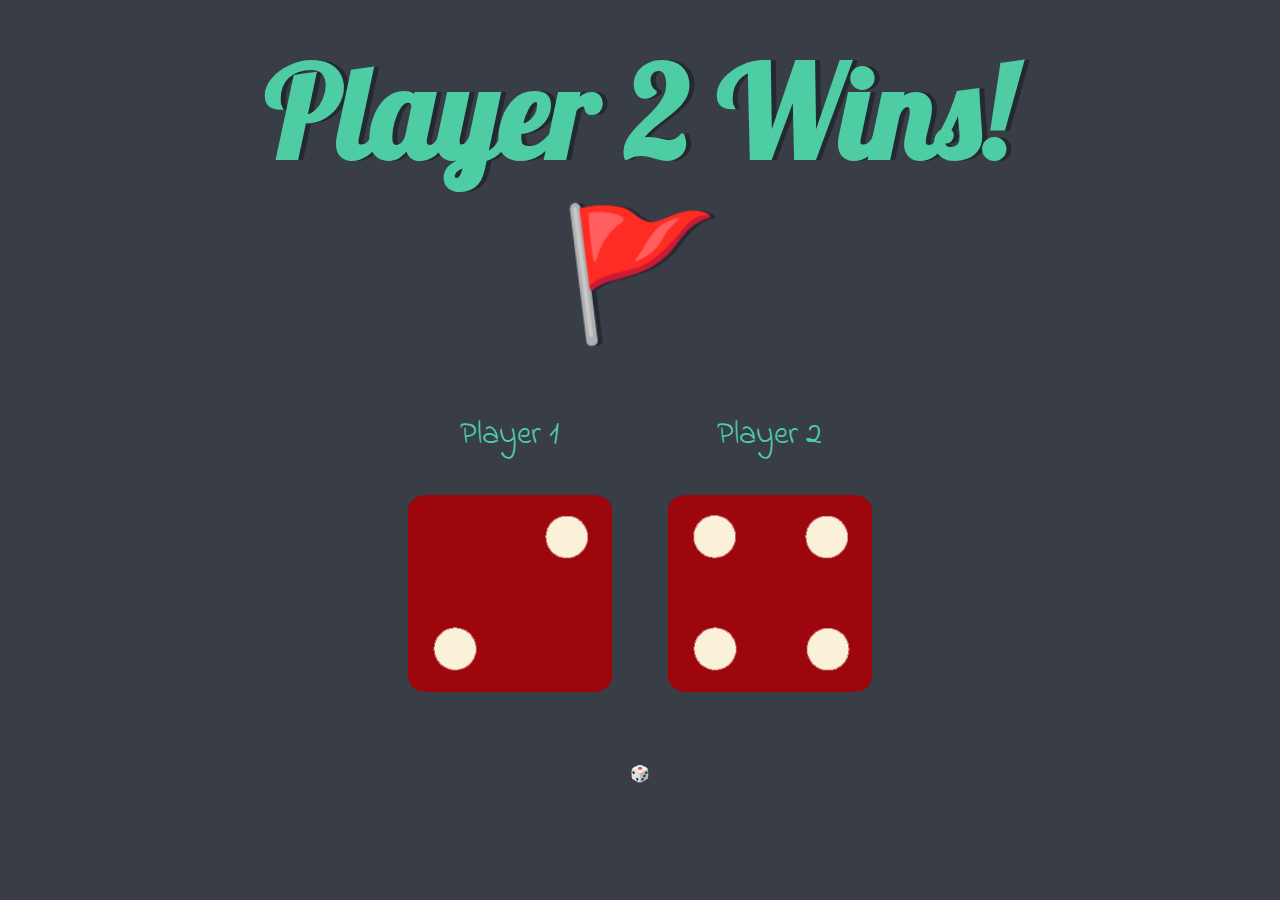
<file: pages/page.html>
<!DOCTYPE html>
<html lang="en" dir="ltr">
  <head>
    <meta charset="utf-8">
    <title>Dicee</title>
    <link rel="stylesheet" href="styles.css">
    <link href="https://fonts.googleapis.com/css?family=Indie+Flower|Lobster" rel="stylesheet">

  </head>
  <body>
    <div class="container">
      <h1>Refresh Me</h1>

      <div class="dice">
        <p>Player 1</p>
        <img class="img1" src="images/dice6.png">
      </div>

      <div class="dice">
        <p>Player 2</p>
        <img class="img2" src="images/dice6.png">
      </div>

    </div>

    <script src="index.js" charset="utf-8"></script>

  </body>

  <footer>
    🎲
  </footer>
</html>
</file>
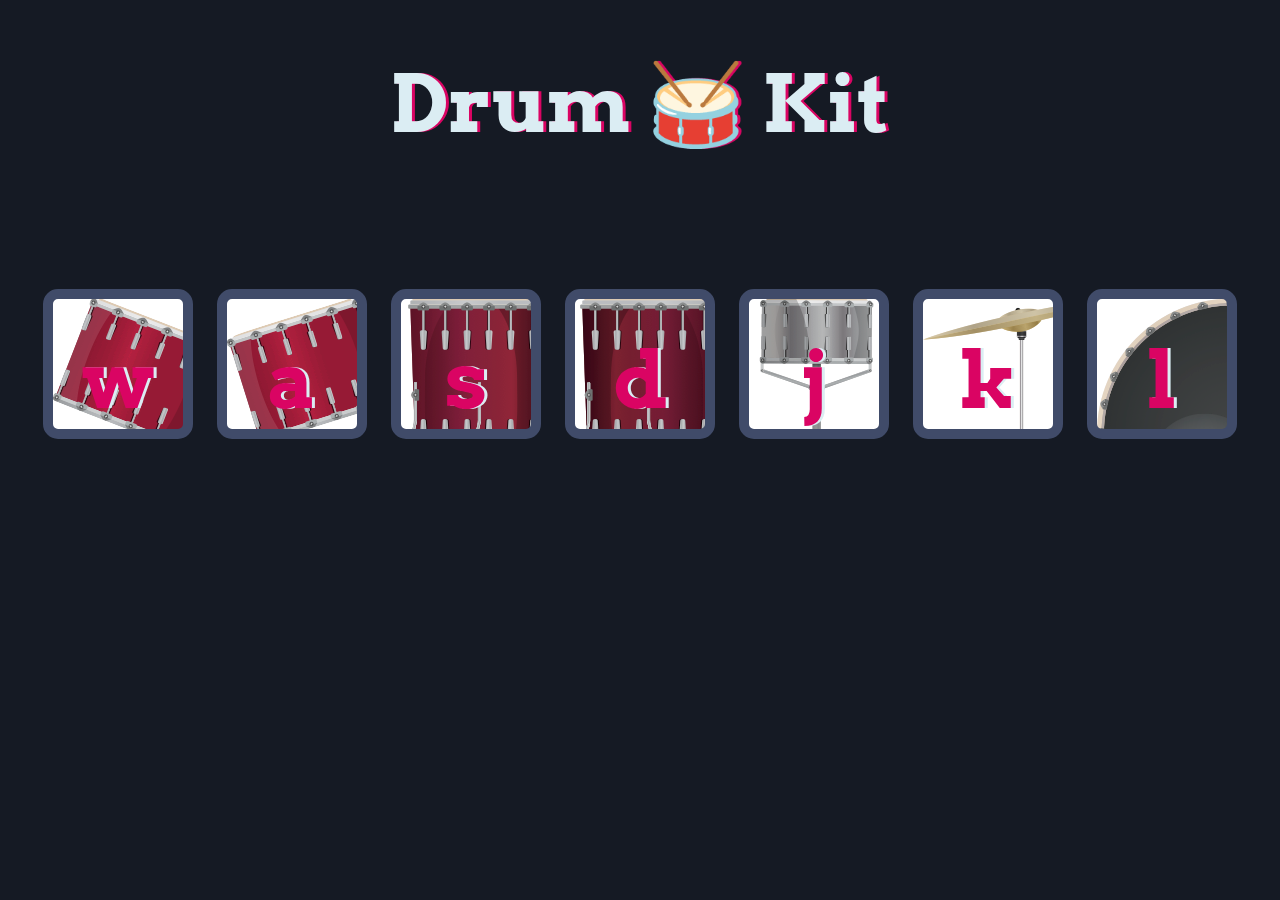
<file: pages/page2.html>
<!DOCTYPE html>
<html lang="en" dir="ltr">

<head>
  <meta charset="utf-8">
  <title>Drum Kit</title>
  <link rel="stylesheet" href="styles2.css">
  <link href="https://fonts.googleapis.com/css?family=Arvo" rel="stylesheet">
</head>

<body>

  <h1 id="title">Drum 🥁 Kit</h1>
  <div class="set">
    <button class="w drum">w</button>
    <button class="a drum">a</button>
    <button class="s drum">s</button>
    <button class="d drum">d</button>
    <button class="j drum">j</button>
    <button class="k drum">k</button>
    <button class="l drum">l</button>
  </div>

<script src="index2.js" charset="utf-8"></script>
  <footer>
  
  </footer>
</body>

</html>
</file>
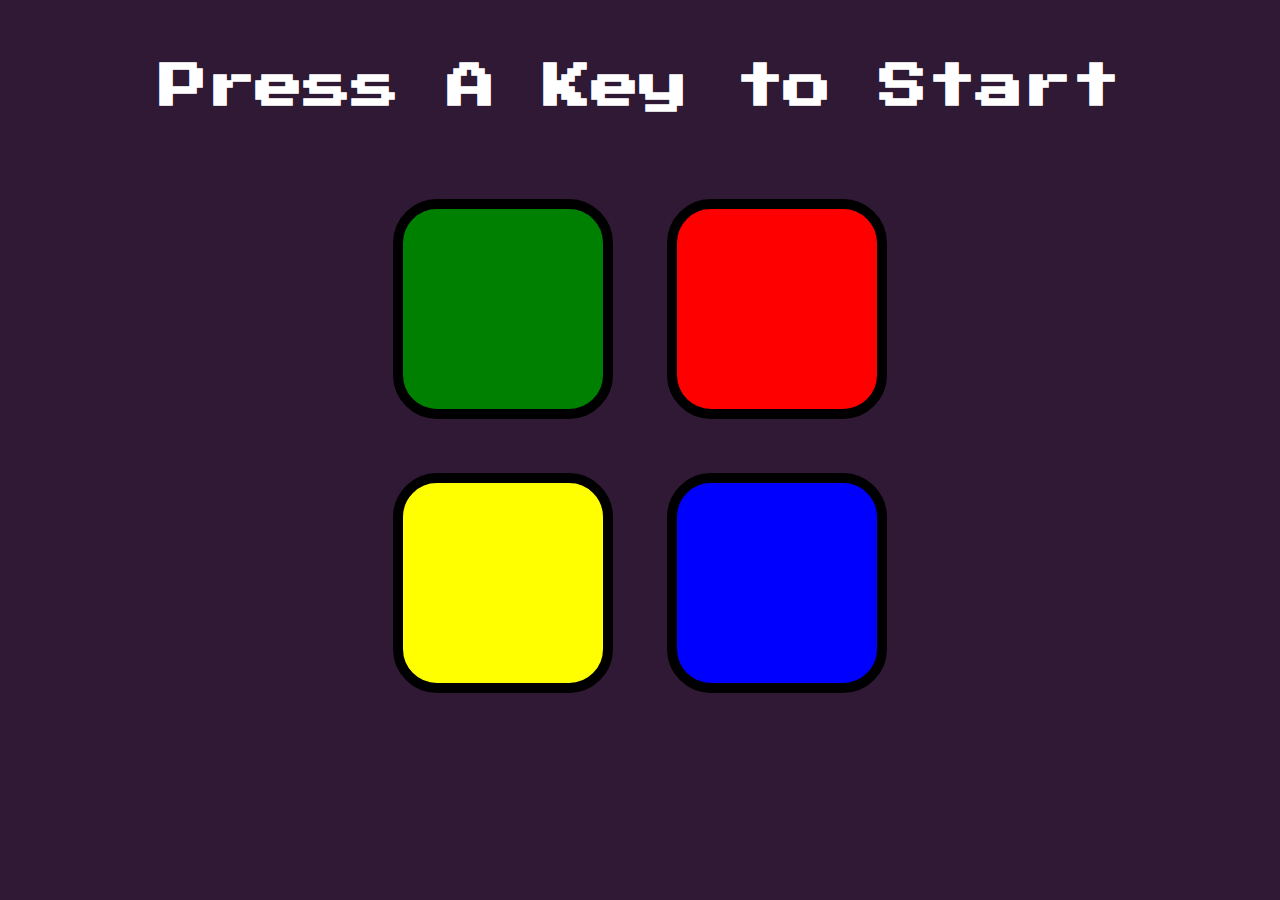
<file: pages/page3.html>
<!DOCTYPE html>
<html lang="en" dir="ltr">

<head>
  <meta charset="utf-8">
  <title>Simon</title>
  <link rel="stylesheet" href="styles3.css">
  <link href="https://fonts.googleapis.com/css?family=Press+Start+2P" rel="stylesheet">
</head>

<body>
  <h1 id="level-title">Press A Key to Start</h1>
  <div class="container">
    <div lass="row">

      <div type="button" id="green" class="btn green">

      </div>

      <div type="button" id="red" class="btn red">

      </div>
    </div>

    <div class="row">

      <div type="button" id="yellow" class="btn yellow">

      </div>
      <div type="button" id="blue" class="btn blue">

      </div>

    </div>

  </div>

  <script src="https://ajax.googleapis.com/ajax/libs/jquery/3.3.1/jquery.min.js"></script>
  <script src="game1.js" charset="utf-8"></script>

</body>

</html>
</file>
<file: pages/styles.css>
.container {
  width: 70%;
  margin: auto;
  text-align: center;
}

.dice {
  text-align: center;
  display: inline-block;

}

body {
  background-color: #393E46;
}

h1 {
  margin: 30px;
  font-family: 'Lobster', cursive;
  text-shadow: 5px 0 #232931;
  font-size: 8rem;
  color: #4ECCA3;
}

p {
  font-size: 2rem;
  color: #4ECCA3;
  font-family: 'Indie Flower', cursive;
}

img {
  width: 80%;
}

footer {
  margin-top: 5%;
  color: #EEEEEE;
  text-align: center;
  font-family: 'Indie Flower', cursive;

}
</file>
<file: pages/styles2.css>
body {
  text-align: center;
  background-color: #151a24;
}

h1 {
  font-size: 5rem;
  color: #DBEDF3;
  font-family: "Arvo", cursive;
  text-shadow: 3px 0 #DA0463;

}

footer {
  color: #DBEDF3;
  font-family: sans-serif;
}

.w {
  background-image: url("images/tom1.png");
}

.a {
  background-image: url("images/tom2.png");
}

.s {
  background-image: url("images/tom3.png");
}

.d {
  background-image: url("images/tom4.png");
}

.j {
  background-image: url("images/snare.png");
}

.k {
  background-image: url("images/crash.png");
}

.l {
  background-image: url("images/kick.png");
}

.set {
  margin: 10% auto;
}

.pressed {
  box-shadow: 0 3px 4px 0 #DBEDF3;
  opacity: 0.5;
}

.red {
  color: red;
}

.drum {
  outline: none;
  border: 10px solid #404B69;
  font-size: 5rem;
  font-family: 'Arvo', cursive;
  line-height: 2;
  font-weight: 900;
  color: #DA0463;
  text-shadow: 3px 0 #DBEDF3;
  border-radius: 15px;
  display: inline-block;
  width: 150px;
  height: 150px;
  text-align: center;
  margin: 10px;
  background-color: white;
}
</file>
<file: pages/styles3.css>
body {
  text-align: center;
  background-color: #301934;
}

#level-title {
  font-family: 'Press Start 2P', cursive;
  font-size: 3rem;
  margin:  5%;
  color: #fff;
}

.container {
  display: block;
  width: 50%;
  margin: auto;

}

.btn {
  margin: 25px;
  display: inline-block;
  height: 200px;
  width: 200px;
  border: 10px solid black;
  border-radius: 20%;
}

.game-over {
  background-color: red;
  opacity: 0.8;
}

.red {
  background-color: red;
}

.green {
  background-color: green;
}

.blue {
  background-color: blue;
}

.yellow {
  background-color: yellow;
}

.pressed {
  box-shadow: 0 0 20px white;
  background-color: grey;
}
</file>
